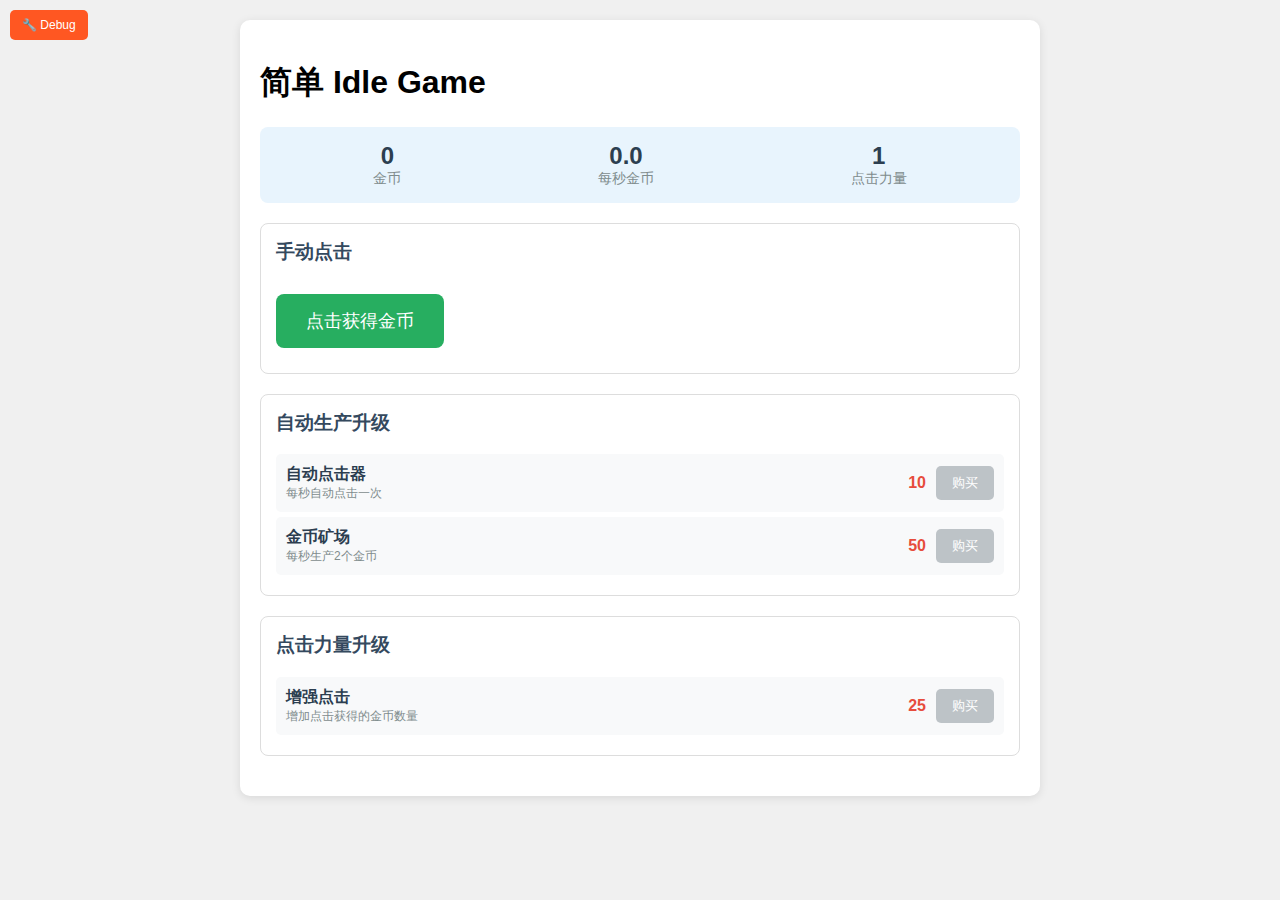
<file: New/index.html>
<!DOCTYPE html>
<html lang="en">
<head>
    <meta charset="UTF-8">
    <meta name="viewport" content="width=device-width, initial-scale=1.0">
    <title>简单 Idle Game</title>
    <link rel="stylesheet" href="styles.css">
</head>
<body>
    <div class="game-container">
        <h1>简单 Idle Game</h1>
        
        <!-- 资源显示 -->
        <div class="resource-display">
            <div class="resource">
                <div class="resource-value" id="coins">0</div>
                <div class="resource-label">金币</div>
            </div>
            <div class="resource">
                <div class="resource-value" id="coinsPerSecond">0</div>
                <div class="resource-label">每秒金币</div>
            </div>
            <div class="resource">
                <div class="resource-value" id="clickPower">1</div>
                <div class="resource-label">点击力量</div>
            </div>
        </div>

        <!-- 手动点击区域 -->
        <div class="section">
            <h3>手动点击</h3>
            <button class="manual-button" onclick="manualClick()">点击获得金币</button>
        </div>

        <!-- 自动生产升级 -->
        <div class="section">
            <h3>自动生产升级</h3>
            <div class="upgrade-item">
                <div class="upgrade-info">
                    <div class="upgrade-name">自动点击器</div>
                    <div class="upgrade-description">每秒自动点击一次</div>
                </div>
                <div class="upgrade-cost" id="autoClickerCost">10</div>
                <button class="upgrade-button" onclick="buyAutoClicker()" id="autoClickerBtn">购买</button>
            </div>
            <div class="upgrade-item">
                <div class="upgrade-info">
                    <div class="upgrade-name">金币矿场</div>
                    <div class="upgrade-description">每秒生产2个金币</div>
                </div>
                <div class="upgrade-cost" id="mineCost">50</div>
                <button class="upgrade-button" onclick="buyMine()" id="mineBtn">购买</button>
            </div>
        </div>

        <!-- 点击力量升级 -->
        <div class="section">
            <h3>点击力量升级</h3>
            <div class="upgrade-item">
                <div class="upgrade-info">
                    <div class="upgrade-name">增强点击</div>
                    <div class="upgrade-description">增加点击获得的金币数量</div>
                </div>
                <div class="upgrade-cost" id="clickPowerCost">25</div>
                <button class="upgrade-button" onclick="buyClickPower()" id="clickPowerBtn">购买</button>
            </div>
        </div>
    </div>

    <script src="game.js"></script>
    <script src="debug.js"></script>
</body>
</html>
</file>
<file: New/styles.css>
body {
    font-family: Arial, sans-serif;
    max-width: 800px;
    margin: 0 auto;
    padding: 20px;
    background-color: #f0f0f0;
}

.game-container {
    background: white;
    padding: 20px;
    border-radius: 10px;
    box-shadow: 0 2px 10px rgba(0,0,0,0.1);
}

.resource-display {
    display: flex;
    justify-content: space-around;
    margin-bottom: 20px;
    padding: 15px;
    background: #e8f4fd;
    border-radius: 8px;
}

.resource {
    text-align: center;
}

.resource-value {
    font-size: 24px;
    font-weight: bold;
    color: #2c3e50;
}

.resource-label {
    color: #7f8c8d;
    font-size: 14px;
}

.section {
    margin: 20px 0;
    padding: 15px;
    border: 1px solid #ddd;
    border-radius: 8px;
}

.section h3 {
    margin-top: 0;
    color: #34495e;
}

.upgrade-item {
    display: flex;
    justify-content: space-between;
    align-items: center;
    padding: 10px;
    margin: 5px 0;
    background: #f8f9fa;
    border-radius: 5px;
}

.upgrade-info {
    flex: 1;
}

.upgrade-name {
    font-weight: bold;
    color: #2c3e50;
}

.upgrade-description {
    font-size: 12px;
    color: #7f8c8d;
}

.upgrade-cost {
    color: #e74c3c;
    font-weight: bold;
}

.upgrade-button {
    background: #3498db;
    color: white;
    border: none;
    padding: 8px 16px;
    border-radius: 5px;
    cursor: pointer;
    margin-left: 10px;
}

.upgrade-button:hover {
    background: #2980b9;
}

.upgrade-button:disabled {
    background: #bdc3c7;
    cursor: not-allowed;
}

.manual-button {
    background: #27ae60;
    color: white;
    border: none;
    padding: 15px 30px;
    border-radius: 8px;
    cursor: pointer;
    font-size: 18px;
    margin: 10px 0;
}

.manual-button:hover {
    background: #229954;
}
</file>
